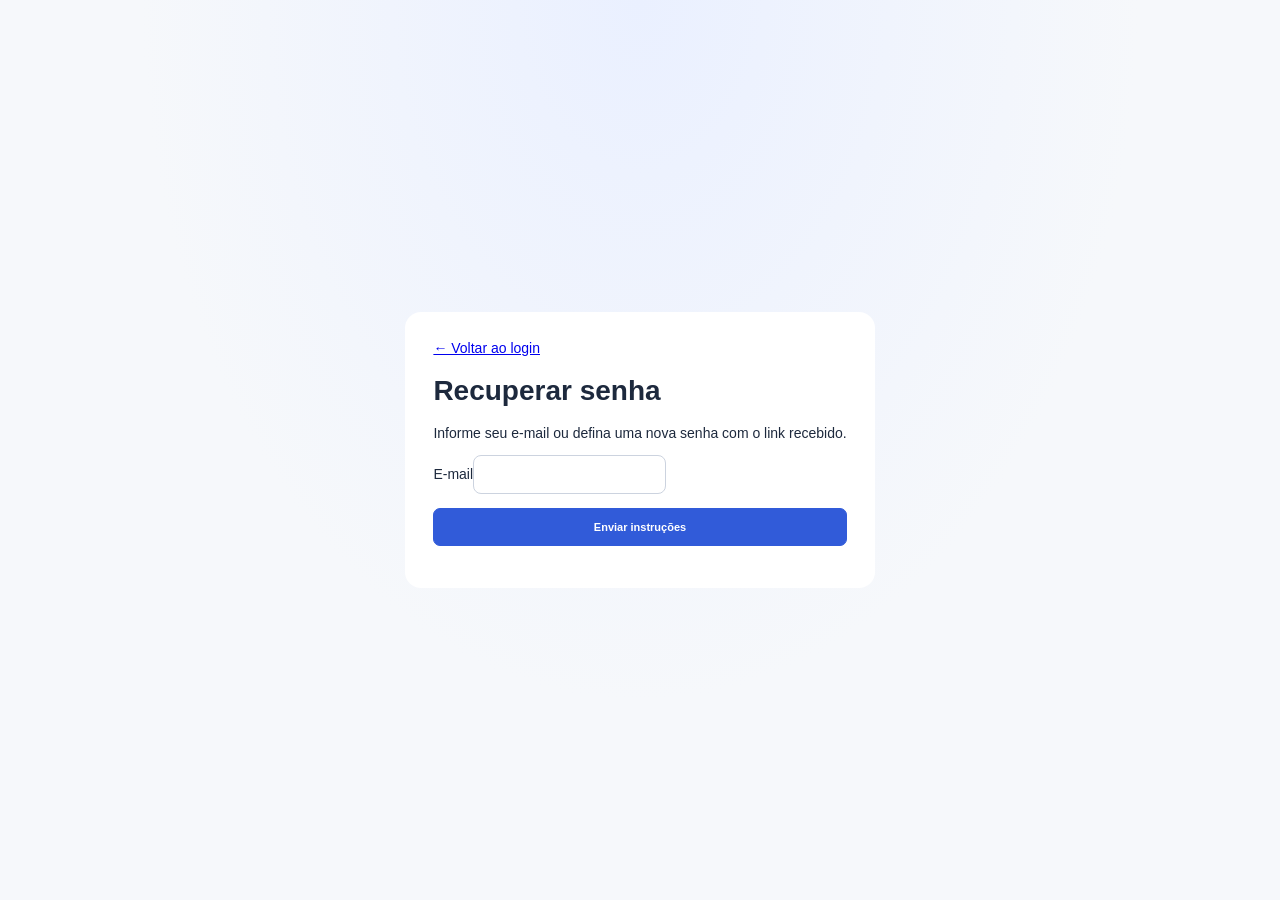
<file: frontend/reset-password.html>
<!doctype html><html lang="pt-BR"><head><meta charset="utf-8"><meta name="viewport" content="width=device-width,initial-scale=1"><title>Recuperar senha | ClassManager</title><link rel="stylesheet" href="css/styles.css"><style>.reset-card{max-width:520px;margin:10vh auto;padding:28px;background:#fff;border-radius:16px}.reset-card form{display:grid;gap:14px}.reset-card input{padding:11px;border:1px solid #ccd3df;border-radius:8px}.reset-card [hidden]{display:none}</style></head><body class="login-body"><main class="reset-card"><a href="login.html">← Voltar ao login</a><h1>Recuperar senha</h1><p>Informe seu e-mail ou defina uma nova senha com o link recebido.</p><form id="requestForm"><label>E-mail<input name="email" type="email" autocomplete="email" required></label><button class="primary-button">Enviar instruções</button></form><form id="resetForm" hidden><label>Nova senha (mínimo 10 caracteres)<input name="password" type="password" minlength="10" required></label><button class="primary-button">Redefinir senha</button></form><p id="message" role="status"></p></main><script src="js/api.js"></script><script>
const params=new URLSearchParams(location.search),token=params.get('token'),msg=document.querySelector('#message'),req=document.querySelector('#requestForm'),reset=document.querySelector('#resetForm');if(token){req.hidden=true;reset.hidden=false}req.onsubmit=async e=>{e.preventDefault();try{const data=await ClassManagerApi.request('auth/request-reset',{method:'POST',body:{email:req.elements.email.value}});msg.textContent=data.development_token?`Token local de desenvolvimento: ${data.development_token}`:data.message}catch(err){msg.textContent=err.message}};reset.onsubmit=async e=>{e.preventDefault();try{const data=await ClassManagerApi.request('auth/reset-password',{method:'POST',body:{token,password:reset.elements.password.value}});msg.textContent=data.message;reset.hidden=true}catch(err){msg.textContent=err.message}};
</script></body></html>
</file>
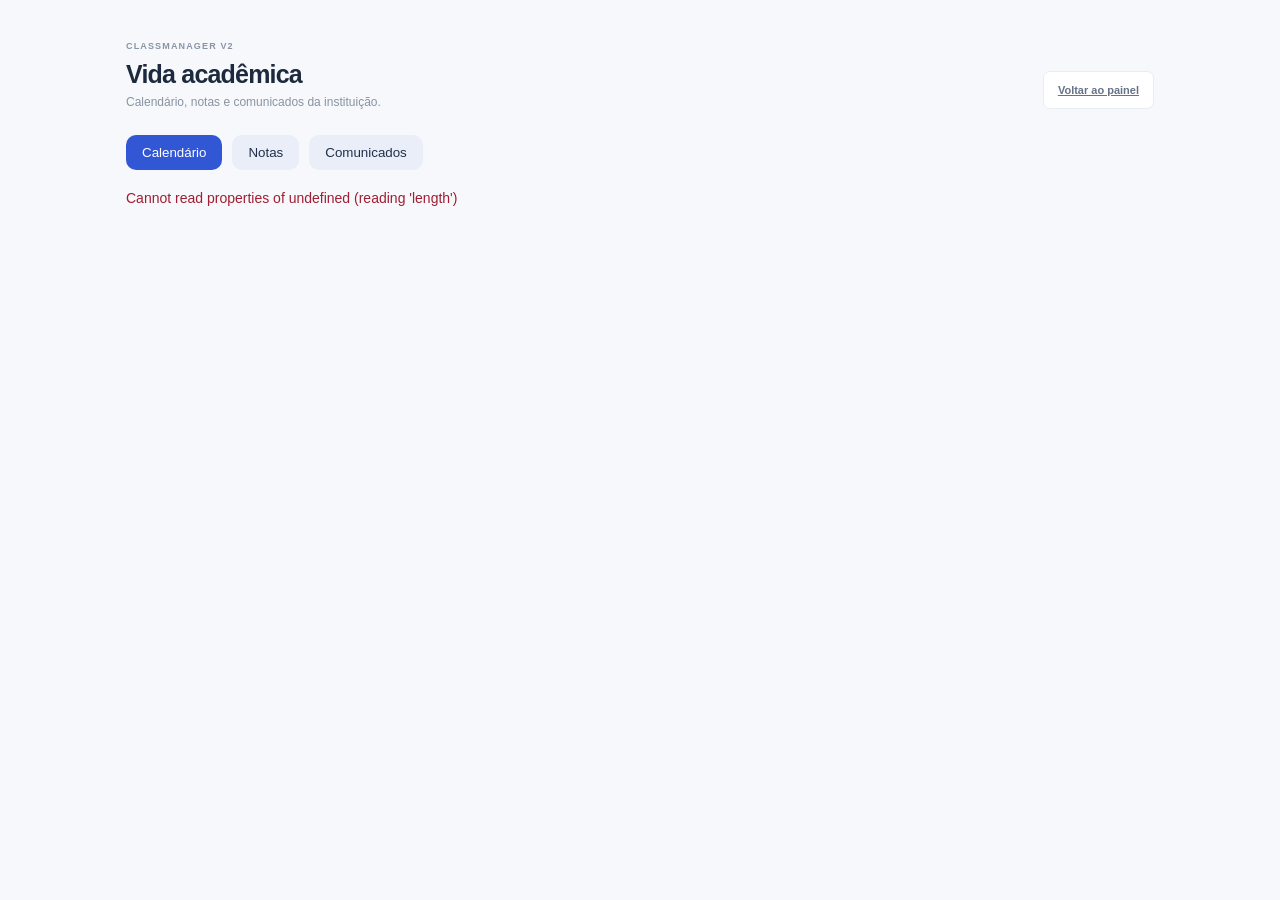
<file: frontend/pages/academico.html>
<!doctype html>
<html lang="pt-BR"><head><meta charset="utf-8"><meta name="viewport" content="width=device-width,initial-scale=1"><title>Vida acadêmica | ClassManager V2</title><link rel="stylesheet" href="../css/styles.css"><style>
.v2-wrap{max-width:1100px;margin:auto}.v2-tabs{display:flex;gap:10px;flex-wrap:wrap;margin:20px 0}.v2-tabs button,.v2-action{border:0;border-radius:10px;padding:10px 16px;background:#e9eef8;color:#20304a;cursor:pointer}.v2-tabs button.active,.v2-action{background:#3157d5;color:#fff}.v2-card{background:#fff;border:1px solid #e7eaf0;border-radius:16px;padding:20px;margin:14px 0}.v2-row{display:grid;grid-template-columns:repeat(auto-fit,minmax(180px,1fr));gap:12px}.v2-field{display:flex;flex-direction:column;gap:6px;margin:8px 0}.v2-field input,.v2-field select,.v2-field textarea{padding:10px;border:1px solid #ccd3df;border-radius:8px}.v2-list{display:grid;gap:10px}.v2-entry{border-left:4px solid #5271e8;padding:10px 14px;background:#f7f8fc;border-radius:6px}.v2-muted{color:#6b7280}.v2-error{color:#a21d32}
</style></head><body class="app-body"><main class="page-content v2-wrap"><div class="page-heading"><div><p class="eyebrow">CLASSMANAGER V2</p><h1>Vida acadêmica</h1><p class="heading-subtitle">Calendário, notas e comunicados da instituição.</p></div><a class="secondary-button" href="../index.html">Voltar ao painel</a></div><nav class="v2-tabs"><button data-tab="calendar" class="active">Calendário</button><button data-tab="grades">Notas</button><button data-tab="announcements">Comunicados</button></nav><div id="content" aria-live="polite">Carregando…</div></main><script src="../js/api.js"></script><script src="../js/academico.js"></script></body></html>
</file>
<file: frontend/css/styles.css>
:root{color-scheme:light;--blue:#315bd9;--ink:#1d293d;--muted:#7c8798;--line:#e9edf3;--canvas:#f6f8fb;--sidebar:#fff}
*{box-sizing:border-box}body{margin:0;font-family:Inter,-apple-system,BlinkMacSystemFont,"Segoe UI",sans-serif;color:var(--ink);background:var(--canvas);font-size:14px}.app-shell{min-height:100vh}.sidebar{width:248px;position:fixed;inset:0 auto 0 0;background:var(--sidebar);border-right:1px solid var(--line);padding:26px 16px 18px;display:flex;flex-direction:column;z-index:20}.sidebar-brand{display:flex;align-items:center;gap:11px;color:var(--ink);text-decoration:none;font-size:18px;font-weight:750;letter-spacing:-.5px;padding:0 10px 34px}.brand-mark{display:grid;place-items:center;width:36px;height:36px;border-radius:11px;background:var(--blue);color:white;font-size:13px;font-weight:750;letter-spacing:-.5px}.brand-light{font-weight:450;color:#657188}.sidebar-label{font-size:10px;font-weight:750;letter-spacing:1.1px;color:#a3acba;padding:0 12px 12px}.side-nav{display:grid;gap:4px}.side-link{height:42px;display:flex;align-items:center;gap:12px;padding:0 12px;border-radius:9px;color:#667287;text-decoration:none;font-weight:550;font-size:13px;transition:background .15s,color .15s}.side-link svg{width:17px;height:17px;stroke-width:1.8}.side-link:hover{background:#f4f6fa;color:var(--ink)}.side-link.active{background:#edf2ff;color:var(--blue);font-weight:650}.sidebar-bottom{margin-top:auto}.demo-badge{display:flex;align-items:center;gap:8px;padding:13px 12px;margin:0 0 12px;border:1px solid var(--line);border-radius:9px;color:#68758a;font-size:11px}.demo-dot{width:7px;height:7px;border-radius:50%;background:#2fb47c}.main-area{margin-left:248px;min-height:100vh}.topbar{height:70px;background:#fff;border-bottom:1px solid var(--line);display:flex;align-items:center;justify-content:space-between;padding:0 36px;position:sticky;top:0;z-index:10}.breadcrumb-label{font-size:12px;color:#8b95a5}.breadcrumb-label span{padding:0 8px;color:#c1c8d2}.breadcrumb-label strong{color:#39465a;font-weight:600}.topbar-right{display:flex;align-items:center;gap:26px}.today-label{font-size:12px;color:#8b95a5}.profile-button{border:0;background:transparent;display:flex;align-items:center;gap:10px;padding:4px;color:var(--ink);text-align:left}.profile-button>svg{width:15px;color:#929bab}.avatar{width:34px;height:34px;border-radius:50%;display:grid;place-items:center;background:#e9efff;color:var(--blue);font-size:11px;font-weight:700}.profile-copy{display:grid;gap:2px}.profile-copy strong{font-size:12px;font-weight:650}.profile-copy small{font-size:10px;color:#9099a8}.page-content{max-width:1540px;margin:0 auto;padding:32px 36px 22px}.page-heading{display:flex;align-items:flex-end;justify-content:space-between;margin-bottom:26px}.eyebrow{font-size:9px;color:#8994a6;font-weight:750;letter-spacing:1.15px}.page-heading h1{font-size:25px;letter-spacing:-.8px;font-weight:700;margin:0 0 6px}.page-heading h1 span{font-size:18px;color:#e6ac41}.heading-subtitle{font-size:12px;color:#8993a3;margin:0}.sample-label{display:inline-flex;align-items:center;gap:7px;border:1px solid #e4eaf8;background:#fbfcff;color:#75819a;border-radius:7px;padding:8px 11px;font-size:10px}.sample-label svg{width:13px;height:13px;color:#7691d8}.stats-grid{display:grid;grid-template-columns:repeat(4,minmax(0,1fr));gap:16px;margin-bottom:18px}.stat-card,.panel{background:#fff;border:1px solid var(--line);border-radius:11px;box-shadow:0 2px 5px rgb(28 43 67 / 2%)}.stat-card{padding:17px 18px 15px}.stat-top{display:flex;align-items:center;justify-content:space-between;color:#737f91;font-size:11px;font-weight:550}.stat-icon,.activity-icon{display:grid;place-items:center;width:32px;height:32px;border-radius:9px}.stat-icon svg{width:16px;height:16px}.blue{background:#edf2ff;color:#4169dc}.violet{background:#f3efff;color:#8865d7}.cyan{background:#eaf8fa;color:#36a0b0}.amber{background:#fff6e8;color:#d49a33}.stat-value{font-size:27px;font-weight:700;letter-spacing:-1px;margin:9px 0 8px}.stat-foot{display:flex;align-items:center;gap:7px;color:#a0a8b5;font-size:10px}.trend{display:inline-flex;align-items:center;gap:3px;font-size:10px;font-weight:650}.trend svg{width:13px;height:13px}.positive{color:#25a477}.stat-foot-strong{color:#67758a;font-weight:600}.content-grid,.bottom-grid{display:grid;grid-template-columns:minmax(0,1.12fr) minmax(360px,.88fr);gap:16px;margin-bottom:18px}.panel{padding:19px 20px}.panel-heading{display:flex;align-items:flex-start;justify-content:space-between;gap:12px}.panel-heading h2{font-size:13px;font-weight:700;margin:0 0 5px;letter-spacing:-.15px}.panel-heading p{font-size:10px;color:#98a1af;margin:0}.select-wrap{position:relative;display:flex;align-items:center}.select-wrap select{appearance:none;border:1px solid var(--line);border-radius:7px;padding:7px 29px 7px 10px;background:#fff;color:#667287;font-size:10px;outline:none}.select-wrap svg{position:absolute;right:9px;width:12px;pointer-events:none;color:#8893a3}.revenue-summary{display:flex;align-items:center;gap:10px;margin-top:19px}.revenue-summary strong{font-size:20px;letter-spacing:-.5px}.revenue-summary small{color:#9ba4b1;font-size:10px}.chart-wrap{height:185px;margin-top:17px}.text-action{border:0;background:none;color:var(--blue);font-size:10px;font-weight:650;display:flex;align-items:center;gap:5px;padding:3px 0}.text-action svg{width:13px;height:13px}.class-list{margin-top:15px}.class-row{min-height:59px;display:flex;align-items:center;gap:11px;border-top:1px solid #f0f2f6}.class-time{width:39px;flex:none;font-size:10px;font-weight:650;color:#48556a}.class-time small{display:block;color:#a2aab6;font-size:9px;font-weight:450;margin-top:3px}.class-color{width:3px;height:32px;border-radius:5px;flex:none}.color-blue{background:#5680ef}.color-violet{background:#a17ce5}.color-cyan{background:#4bb3bf}.color-amber{background:#e6ad51}.class-info{min-width:0;display:grid;gap:3px;flex:1}.class-info strong{font-size:10px;font-weight:650;white-space:nowrap;overflow:hidden;text-overflow:ellipsis}.class-info span,.class-info small{font-size:9px;color:#919bab;white-space:nowrap;overflow:hidden;text-overflow:ellipsis}.class-count{display:inline-flex;align-items:center;gap:4px;color:#8d97a6;font-size:9px}.class-count svg{width:12px;height:12px}.month-chip{border-radius:6px;background:#f5f7fa;padding:6px 8px;color:#7a8595;font-size:9px}.finance-items{margin-top:13px}.finance-item{display:flex;align-items:center;gap:10px;padding:12px 0;border-top:1px solid #f0f2f6}.finance-icon{width:30px;height:30px;display:grid;place-items:center;border-radius:8px}.finance-icon svg{width:15px;height:15px}.finance-icon.paid{background:#eaf8f2;color:#28a477}.finance-icon.pending{background:#fff5e5;color:#d59a30}.finance-icon.overdue{background:#fff0ee;color:#d86b5f}.finance-item>span:nth-child(2){display:grid;gap:3px;flex:1}.finance-item strong{font-size:10px;font-weight:650}.finance-item small{font-size:9px;color:#9aa3b0}.finance-item b{font-size:11px;font-weight:650}.activity-list{margin-top:12px}.activity-row{display:flex;align-items:center;gap:10px;padding:11px 0;border-top:1px solid #f0f2f6}.activity-icon{width:29px;height:29px;flex:none}.activity-icon svg{width:14px;height:14px}.activity-icon.green{background:#eaf8f2;color:#28a477}.activity-row>div{flex:1;min-width:0}.activity-row strong{font-size:10px;font-weight:650}.activity-row p{font-size:9px;color:#929cab;margin:3px 0 0;white-space:nowrap;overflow:hidden;text-overflow:ellipsis}.activity-row time{color:#a1a9b5;font-size:9px;white-space:nowrap}.page-footer{text-align:center;font-size:9px;color:#a3acb8;padding:5px 0 3px}.page-footer span{padding:0 5px;color:#c3cad3}.menu-toggle{display:none}.sidebar-scrim{display:none}.toast-message{position:fixed;right:24px;bottom:24px;z-index:50;padding:12px 16px;border-radius:8px;background:#202e45;color:white;box-shadow:0 8px 28px #1d293d33;font-size:12px;opacity:0;transform:translateY(8px);pointer-events:none;transition:.2s}.toast-message.show{opacity:1;transform:translateY(0)}
@media(max-width:1100px){.sidebar{width:220px}.main-area{margin-left:220px}.topbar{padding:0 24px}.page-content{padding:28px 24px 20px}.stats-grid{grid-template-columns:repeat(2,minmax(0,1fr))}.content-grid,.bottom-grid{grid-template-columns:minmax(0,1fr) minmax(320px,.9fr)}}
@media(max-width:800px){.sidebar{transform:translateX(-100%);transition:transform .22s ease;box-shadow:8px 0 30px #17233d12}.sidebar.open{transform:translateX(0)}.main-area{margin-left:0}.menu-toggle{display:grid}.topbar{height:62px;padding:0 18px;justify-content:flex-start;gap:14px}.topbar-right{margin-left:auto;gap:12px}.today-label{display:none}.sidebar-scrim.visible{display:block;position:fixed;inset:0;background:#17233d55;z-index:15}.content-grid,.bottom-grid{grid-template-columns:1fr}.page-content{padding:25px 18px}.page-heading{align-items:flex-start;gap:16px;flex-direction:column;margin-bottom:20px}}
@media(max-width:520px){.stats-grid{gap:10px}.stat-card{padding:14px 13px}.stat-top{font-size:10px}.stat-value{font-size:24px}.stat-foot{font-size:9px}.profile-copy,.profile-button>svg{display:none}.breadcrumb-label{font-size:11px}.page-heading h1{font-size:22px}.sample-label{font-size:9px}.panel{padding:16px 14px}.finance-item b{font-size:10px}.chart-wrap{height:160px}.content-grid,.bottom-grid{gap:11px;margin-bottom:11px}}
.icon-button{display:grid;place-items:center;width:34px;height:34px;border:1px solid var(--line);border-radius:8px;background:white;color:#667287}.icon-button svg{width:17px;height:17px}.student-heading{align-items:center}.primary-button,.secondary-button{display:inline-flex;align-items:center;justify-content:center;gap:8px;min-height:38px;padding:0 14px;border-radius:7px;font-size:11px;font-weight:650;transition:background .15s,border-color .15s}.primary-button{border:1px solid var(--blue);background:var(--blue);color:white}.primary-button:hover{background:#244ac0;border-color:#244ac0}.primary-button svg{width:15px;height:15px}.secondary-button{border:1px solid var(--line);background:#fff;color:#667287}.secondary-button:hover{background:#f7f8fb}.student-summary{display:flex;justify-content:space-between;align-items:center;margin:0 0 13px}.summary-number{display:flex;align-items:baseline;gap:7px}.summary-number strong{font-size:19px;letter-spacing:-.4px}.summary-number span{font-size:10px;color:#929cab}.students-panel{padding:0;overflow:hidden}.student-toolbar{display:flex;align-items:center;justify-content:space-between;gap:12px;padding:16px 18px;border-bottom:1px solid var(--line)}.search-box{height:36px;width:min(360px,100%);display:flex;align-items:center;gap:9px;border:1px solid var(--line);border-radius:7px;padding:0 10px;color:#9aa3b0}.search-box svg{width:15px;height:15px;flex:none}.search-box input{width:100%;border:0;outline:0;color:var(--ink);font-size:10px;background:transparent}.search-box input::placeholder{color:#a6aebb}.filter-box{position:relative;display:flex;align-items:center;gap:9px;color:#8e98a7;font-size:10px}.filter-box select{appearance:none;min-width:112px;padding:8px 27px 8px 9px;border:1px solid var(--line);border-radius:7px;background:#fff;color:#657186;font-size:10px;outline:0}.filter-box svg{position:absolute;right:8px;width:12px;height:12px;pointer-events:none}.table-responsive{overflow-x:auto}.students-table{width:100%;border-collapse:collapse;white-space:nowrap}.students-table th{height:39px;padding:0 17px;background:#fbfcfd;color:#9aa3b0;text-align:left;font-size:8px;letter-spacing:.65px;font-weight:700}.students-table td{height:62px;padding:9px 17px;border-top:1px solid #f0f2f6;font-size:10px;color:#657186}.student-cell{display:flex;align-items:center;gap:10px}.student-avatar{display:grid;place-items:center;width:32px;height:32px;flex:none;border-radius:9px;background:#edf2ff;color:#4169dc;font-size:10px;font-weight:700}.student-name{display:grid;gap:3px}.student-name strong{font-size:10px;font-weight:650;color:#344158}.student-name small,.contact-cell small{font-size:9px;color:#a0a8b4}.contact-cell{display:grid;gap:3px}.status-pill{display:inline-flex;align-items:center;gap:5px;padding:5px 8px;border-radius:20px;font-size:9px;font-weight:600}.status-pill:before{content:"";width:5px;height:5px;border-radius:50%;background:currentColor}.status-ativo{background:#eaf8f1;color:#26966d}.status-inativo{background:#f0f2f5;color:#808a98}.status-trancado{background:#fff5e6;color:#bd872c}.row-actions{display:flex;justify-content:flex-end;gap:5px}.row-action{display:grid;place-items:center;width:28px;height:28px;border:0;border-radius:6px;background:transparent;color:#8c97a6}.row-action:hover{background:#f1f4f9;color:var(--blue)}.row-action.archive:hover{color:#cc6157;background:#fff1ef}.row-action svg{width:14px;height:14px}.table-message{padding:25px 18px;text-align:center;color:#8e98a7;font-size:11px}.table-message:empty{display:none}.student-modal{border:0;border-radius:13px;box-shadow:0 20px 70px #1928422b}.student-modal .modal-header{padding:20px 23px 16px;border-bottom:1px solid var(--line)}.student-modal .modal-header .eyebrow{font-size:8px}.student-modal .modal-title{font-size:17px;font-weight:700;letter-spacing:-.3px}.student-modal .modal-body{padding:19px 23px 13px}.student-modal .modal-footer{padding:13px 23px 19px;border-top:1px solid var(--line)}.form-section-title{font-size:11px;font-weight:700;color:#4b586d;margin-bottom:13px}.form-section-title.responsible-title{display:flex;align-items:center;gap:8px;margin-top:21px}.form-section-title span{font-size:9px;font-weight:450;color:#9aa3b0}.form-grid{display:grid;grid-template-columns:repeat(2,minmax(0,1fr));gap:12px 14px}.form-field{display:grid;gap:6px;min-width:0}.form-field.span-2{grid-column:span 2}.form-field>span{font-size:9px;color:#6d788a;font-weight:600}.form-field>span b,.required-note b{color:#df6c60}.form-field input,.form-field select{width:100%;height:36px;border:1px solid #e4e8ef;border-radius:6px;padding:0 10px;background:white;color:#39465a;font-size:10px;outline:none}.form-field input:focus,.form-field select:focus{border-color:#9eb3ef;box-shadow:0 0 0 3px #315bd915}.form-field input::placeholder{color:#b3bac5}.field-error{min-height:0;color:#d0564b;font-size:9px}.field-error:not(:empty){min-height:12px}.required-note{margin:13px 0 0;color:#9ca5b2;font-size:9px}.student-form-error{margin:0 23px;color:#c44e45;font-size:10px}.student-form-error:not(:empty){padding:9px 10px;background:#fff1ef;border-radius:6px}.student-modal .modal-body>.student-form-error{margin:0 0 10px}.student-modal .is-invalid{border-color:#d96c60!important}.students-table .empty-row{height:auto}.students-table .empty-row td{padding:25px;text-align:center;color:#929cab}
@media(max-width:800px){.student-heading{align-items:flex-start}.student-summary .sample-label{display:none}}
@media(max-width:520px){.student-toolbar{align-items:stretch;flex-direction:column}.search-box{width:100%}.filter-box{justify-content:space-between}.filter-box select{flex:1}.students-table th,.students-table td{padding-left:12px;padding-right:12px}.student-modal .modal-body{padding:17px 16px 12px}.student-modal .modal-header{padding:17px 16px 14px}.student-modal .modal-footer{padding:12px 16px 16px}.form-grid{gap:10px}.profile-button{padding:0}.student-heading .primary-button{min-height:35px}}
.student-modal{height:min(90vh,760px);max-height:calc(100vh - 2rem);display:flex;flex-direction:column;overflow:hidden}.student-modal .modal-header,.student-modal .modal-footer{flex:0 0 auto;background:#fff}.student-modal .modal-body{flex:1 1 auto;min-height:0;overflow-y:auto;overscroll-behavior:contain}
.modal-header-actions{display:flex;align-items:center;gap:13px}.student-modal .modal-header-actions .primary-button{white-space:nowrap}
.login-body{min-height:100vh;display:grid;place-items:center;padding:30px 16px;background:radial-gradient(ellipse at top,#eaf0ff 0%,#f6f8fb 55%,#f6f8fb 100%)}.login-wrap{width:min(100%,420px)}.login-brand{display:flex;align-items:center;justify-content:center;gap:10px;margin-bottom:25px;color:var(--ink);text-decoration:none;font-size:18px;font-weight:750}.login-card{border:1px solid var(--line);border-radius:14px;background:white;padding:30px;box-shadow:0 16px 45px #17233d12}.login-card h1{font-size:21px;font-weight:700;letter-spacing:-.5px;margin:0 0 7px}.login-subtitle{font-size:11px;color:#8b95a5;margin:0 0 23px}.login-card form{display:grid;gap:15px}.login-card .form-field input{height:42px;font-size:12px}.login-submit{width:100%;height:42px;margin-top:3px}.login-submit svg{width:15px;height:15px}.login-demo-note{display:flex;align-items:flex-start;gap:7px;margin:20px 0 0;color:#929cab;font-size:9px;line-height:1.5}.login-demo-note svg{width:13px;height:13px;flex:none;color:#8396c8}.login-error{display:none;margin:0 0 15px;padding:10px;border-radius:6px;background:#fff1ef;color:#c44e45;font-size:10px}.login-error:not(:empty){display:block}.login-footer{text-align:center;color:#a0a8b4;font-size:9px;margin:19px 0 0}
.side-button{width:100%;border:0;background:transparent;text-align:left;cursor:pointer}
.form-field textarea{width:100%;border:1px solid #e4e8ef;border-radius:6px;padding:9px 10px;color:#39465a;font-size:10px;resize:vertical;outline:none}.form-field textarea:focus{border-color:#9eb3ef;box-shadow:0 0 0 3px #315bd915}.module-tabs{display:flex;gap:18px;margin:-12px 0 17px;border-bottom:1px solid var(--line)}.module-tab{padding:9px 1px;color:#818c9d;text-decoration:none;font-size:10px;font-weight:600;border-bottom:2px solid transparent}.module-tab.active{color:var(--blue);border-color:var(--blue)}.schedule-box{grid-column:span 2;border:1px solid var(--line);border-radius:8px;padding:13px}.schedule-title{font-size:10px;font-weight:650;color:#5c687c;margin-bottom:10px}.weekday-options{display:flex;flex-wrap:wrap;gap:7px;margin-bottom:13px}.weekday-options label{cursor:pointer}.weekday-options input{position:absolute;opacity:0;pointer-events:none}.weekday-options span{display:inline-grid;min-width:41px;height:29px;place-items:center;border:1px solid var(--line);border-radius:6px;color:#7f8a9a;font-size:9px}.weekday-options input:checked+span{border-color:#a9baef;background:#eef2ff;color:var(--blue);font-weight:650}.schedule-times{gap:10px}.attendance-row{display:grid;grid-template-columns:minmax(0,1fr) 140px;gap:12px;align-items:center;padding:10px 0;border-bottom:1px solid #f0f2f6}.attendance-row strong{font-size:11px}.attendance-row select{height:34px;border:1px solid var(--line);border-radius:6px;padding:0 8px;color:#59667a;font-size:10px;background:#fff}
.schedule-rows{display:grid;gap:7px}.schedule-row{display:grid;grid-template-columns:minmax(120px,1fr) minmax(90px,.55fr) minmax(90px,.55fr);gap:8px;align-items:center}.schedule-row label{display:flex;align-items:center;gap:7px;font-size:10px;color:#68758a}.schedule-row label input{accent-color:var(--blue)}.schedule-row input[type="time"]{height:32px;border:1px solid var(--line);border-radius:6px;padding:0 8px;background:#fff;color:#546177;font-size:10px}.schedule-row input[type="time"]:disabled{background:#f6f7f9;color:#adb5c1}
@media(max-width:520px){.schedule-box{padding:10px}.attendance-row{grid-template-columns:minmax(0,1fr) 125px;gap:7px}.module-tabs{margin-top:-8px}}
.student-portal-stats{grid-template-columns:repeat(3,minmax(0,1fr))}.student-portal-panel{margin-top:16px;padding:0;overflow:hidden}.student-portal-panel .panel-heading{padding:18px 20px 14px}.student-portal-panel .students-table{min-width:650px}.student-portal-panel .students-table td{vertical-align:middle;line-height:1.55}
</file>
